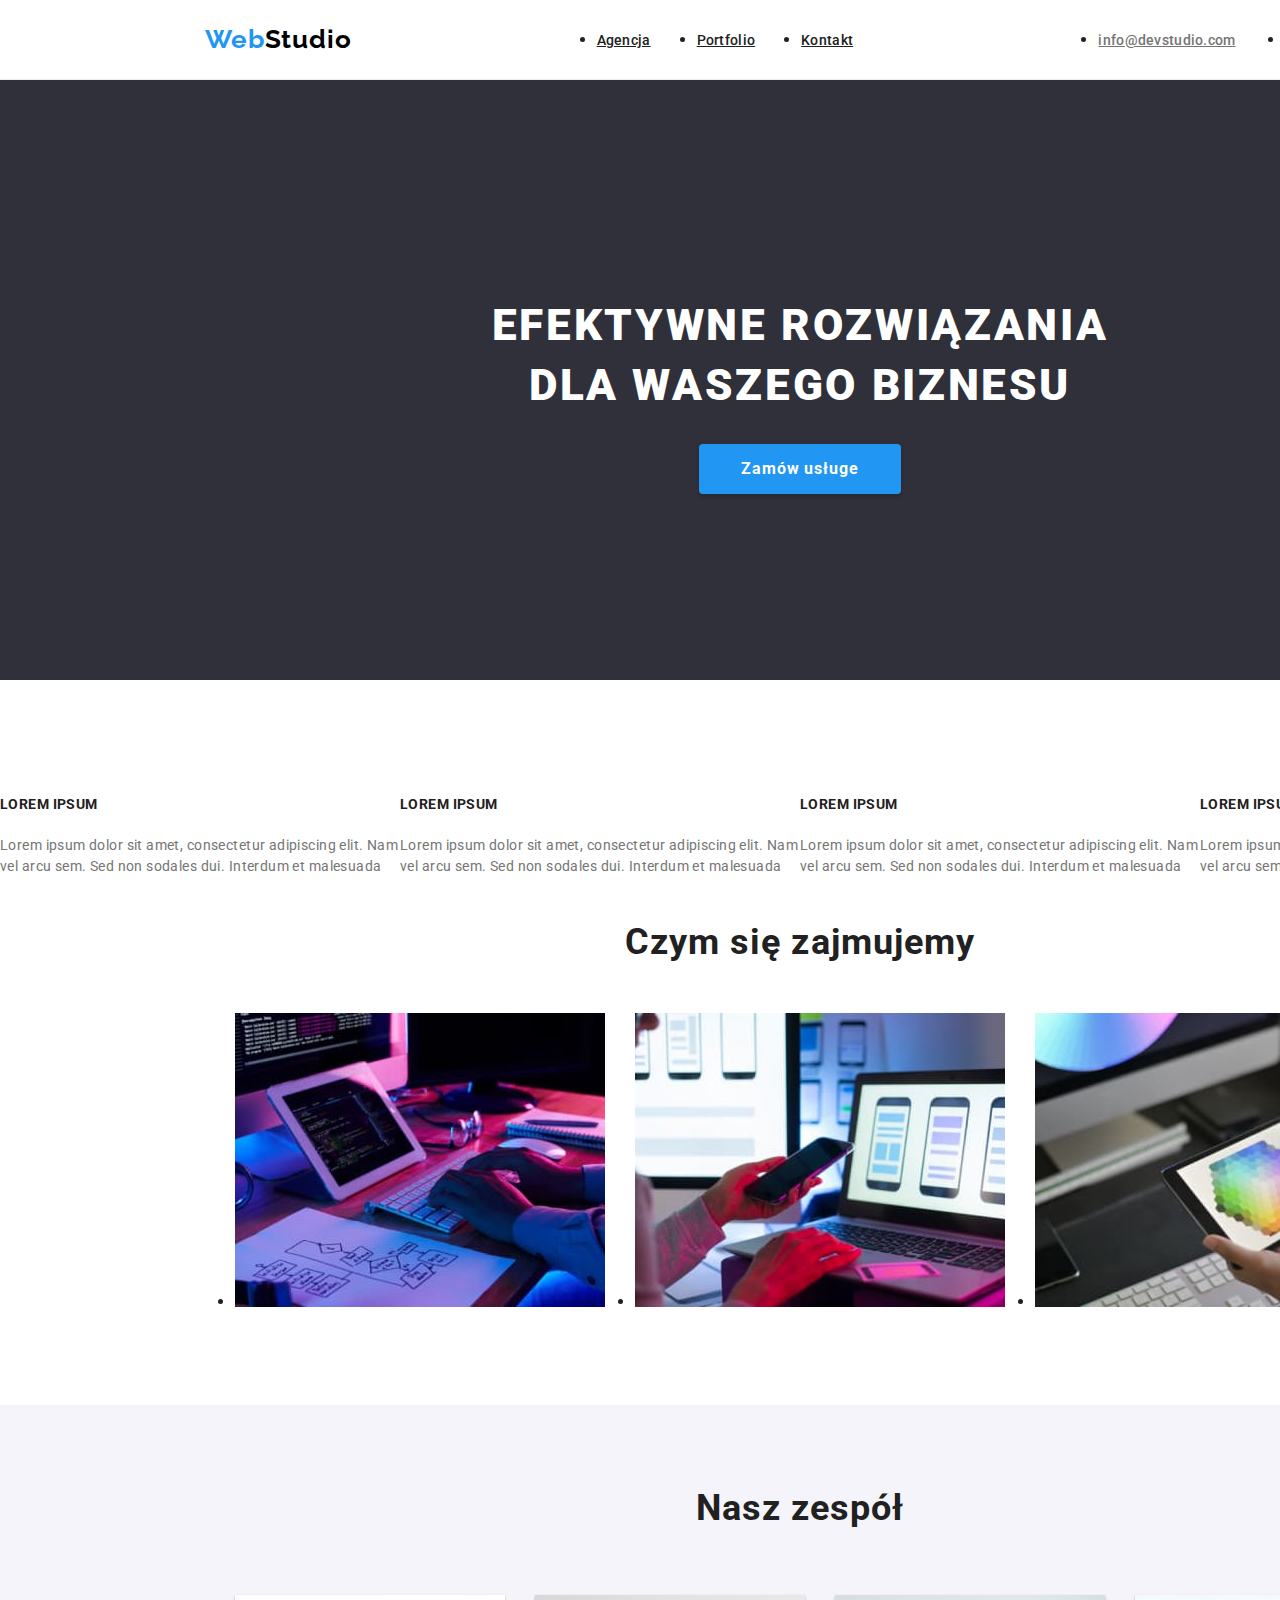
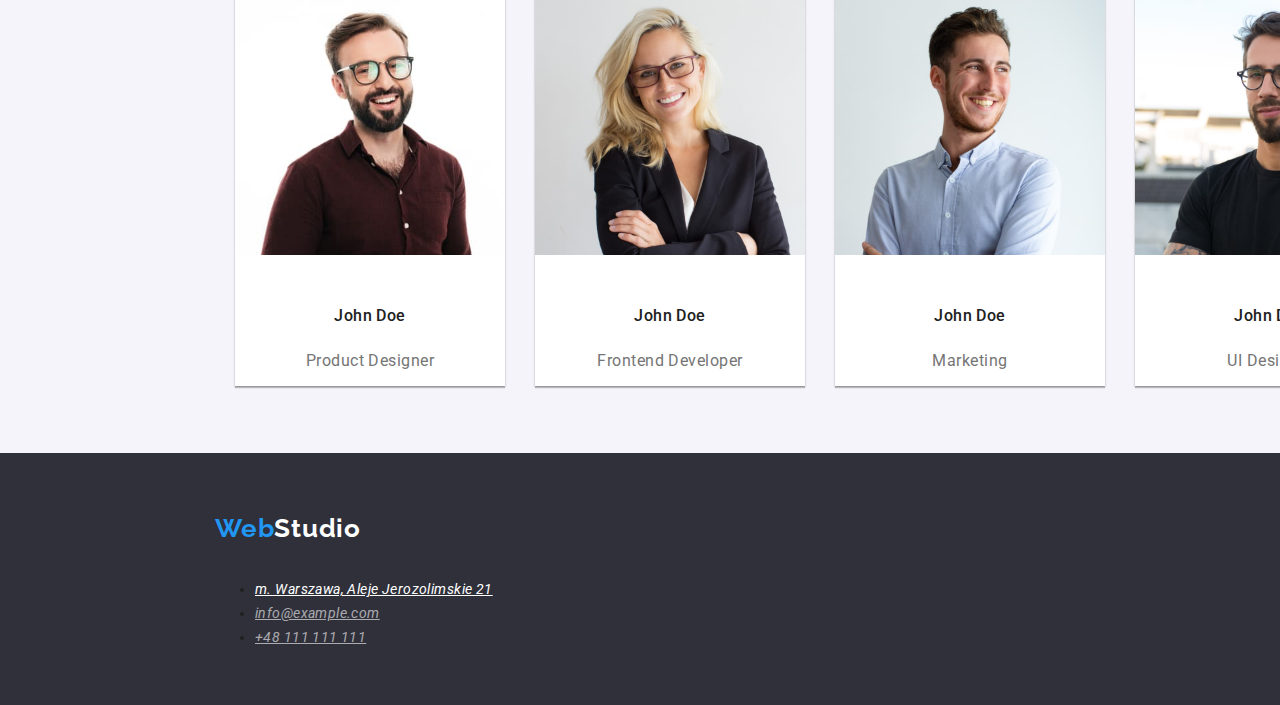
<file: index.html>
<!DOCTYPE html>
<html lang="pl">
  <head>
    <meta charset="UTF-8" />
    <meta http-equiv="X-UA-Compatible" content="IE=edge" />
    <meta name="viewport" content="width=device-width, initial-scale=1.0" />
    <link rel="preconnect" href="https://fonts.googleapis.com" />
    <link rel="preconnect" href="https://fonts.gstatic.com" crossorigin />
    <link
      href="https://fonts.googleapis.com/css2?family=Raleway:wght@700&family=Roboto:wght@400;500;700;900&display=swap"
      rel="stylesheet"
    />
    <link rel="stylesheet" href="css/styles.css" />
    <title>WebStudio</title>
  </head>

  <body>
    <header class="header">
      <a class="logo" href="./index.html"
        ><span class="logo--primary">Web</span
        ><span class="logo--secondary">Studio</span>
      </a>

      <nav class="nav">
        <ul class="nav__list">
          <li class="nav__item">
            <a class="nav__link link--hover" href="#">Agencja</a>
          </li>
          <li class="nav__item">
            <a class="nav__link link--hover" href="./portfolio.html"
              >Portfolio</a
            >
          </li>
          <li class="nav__item">
            <a class="nav__link link--hover" href="#">Kontakt</a>
          </li>
        </ul>
      </nav>

      <ul class="contact__list">
        <li class="contact__item">
          <a
            class="contact__link contact--email link--hover"
            href="mailto:info@devstudio.com"
            >info@devstudio.com</a
          >
        </li>
        <li>
          <a
            class="contact__link contact--telephone link--hover"
            href="tel:48111111111"
            >+48 111 111 111</a
          >
        </li>
      </ul>
    </header>

    <main class="main">
      <!-- Main Page -->
      <section class="banner">
        <h1 class="title--primary center">
          EFEKTYWNE ROZWIĄZANIA<br />
          DLA WASZEGO BIZNESU
        </h1>
        <button
          class="button--primary button__text--primary banner__button"
          type="button"
        >
          Zamów usługe
        </button>
      </section>
      <!-- Skills -->
      <section class="skills">
        <div class="skill__item">
          <h5 class="skill__title">LOREM IPSUM</h5>
          <p class="skill__description">
            Lorem ipsum dolor sit amet, consectetur adipiscing elit. Nam vel
            arcu sem. Sed non sodales dui. Interdum et malesuada
          </p>
        </div>
        <div class="skill__item">
          <h5 class="skill__title">LOREM IPSUM</h5>
          <p class="skill__description">
            Lorem ipsum dolor sit amet, consectetur adipiscing elit. Nam vel
            arcu sem. Sed non sodales dui. Interdum et malesuada
          </p>
        </div>
        <div class="skill__item">
          <h5 class="skill__title">LOREM IPSUM</h5>
          <p class="skill__description">
            Lorem ipsum dolor sit amet, consectetur adipiscing elit. Nam vel
            arcu sem. Sed non sodales dui. Interdum et malesuada
          </p>
        </div>
        <div class="skill__item">
          <h5 class="skill__title">LOREM IPSUM</h5>
          <p class="skill__description">
            Lorem ipsum dolor sit amet, consectetur adipiscing elit. Nam vel
            arcu sem. Sed non sodales dui. Interdum et malesuada
          </p>
        </div>
      </section>

      <!-- About us-->
      <section class="about-us">
        <h2 class="title--secondary center">Czym się zajmujemy</h2>
        <ul class="about-us__list list--primary">
          <li class="about-us__item">
            <img
              class="about-us__img img--about-us"
              src="images/index/about-us/coding.jpg"
              alt="programista piszę na klawiaturze"
              width="370"
              height="294"
            />
          </li>
          <li class="about-us__item">
            <img
              class="about-us__img img--about-us"
              src="images/index/about-us/layout_page_tel.jpg"
              alt="programista patrzy na szablon strony dla telefonu"
              width="370"
              height="294"
            />
          </li>
          <li class="about-us__item">
            <img
              class="about-us__img img--about-us"
              src="images/index/about-us/color_palette.jpg"
              alt="grafik używa palety kolorów na tablecie"
              width="370"
              height="294"
            />
          </li>
        </ul>
      </section>

      <!-- Team -->
      <section class="team">
        <h2 class="title--secondary">Nasz zespół</h2>
        <ul class="team__list list--secondary center">
          <li class="team__item">
            <img
              class="team__img img--team"
              src="images/index/team/worker_1.jpg"
              alt="Portret pracownika"
              width="270"
              height="260"
            />
            <h4 class="team__name">John Doe</h4>
            <p class="team__profession">Product Designer</p>
          </li>
          <li class="team__item">
            <img
              class="team__img img--team"
              src="images/index/team/worker_2.jpg"
              alt="Portret pracownika"
              width="270"
              height="260"
            />
            <h4 class="team__name">John Doe</h4>
            <p class="team__profession">Frontend Developer</p>
          </li>
          <li class="team__item">
            <img
              class="team__img img--team"
              src="images/index/team/worker_3.jpg"
              alt="Portret pracownika"
              width="270"
              height="260"
            />
            <h4 class="team__name">John Doe</h4>
            <p class="team__profession">Marketing</p>
          </li>
          <li class="team__item">
            <img
              class="team__img img--team"
              src="images/index/team/worker_4.jpg"
              alt="Portret pracownika"
              width="270"
              height="260"
            />
            <h4 class="team__name">John Doe</h4>
            <p class="team__profession">UI Designer</p>
          </li>
        </ul>
      </section>
    </main>

    <footer class="footer">
      <a class="logo" href="./index.html"
        ><span class="logo--primary">Web</span
        ><span class="logo--secondary">Studio</span>
      </a>

      <address class="address">
        <ul class="address__list">
          <li class="address__item">
            <a
              class="address__street link--hover"
              href="https://goo.gl/maps/t1FT8zSSvb9LW3xy8"
              target="_blank"
              >m. Warszawa, Aleje Jerozolimskie 21</a
            >
          </li>
          <li class="address__item link--hover">
            <a class="address__link link--hover" href="mailto:info@example.com"
              >info@example.com</a
            >
          </li>
          <li class="address__item">
            <a class="address__link link--hover" href="tel:48111111111"
              >+48 111 111 111</a
            >
          </li>
        </ul>
      </address>
    </footer>
  </body>
</html>
</file>
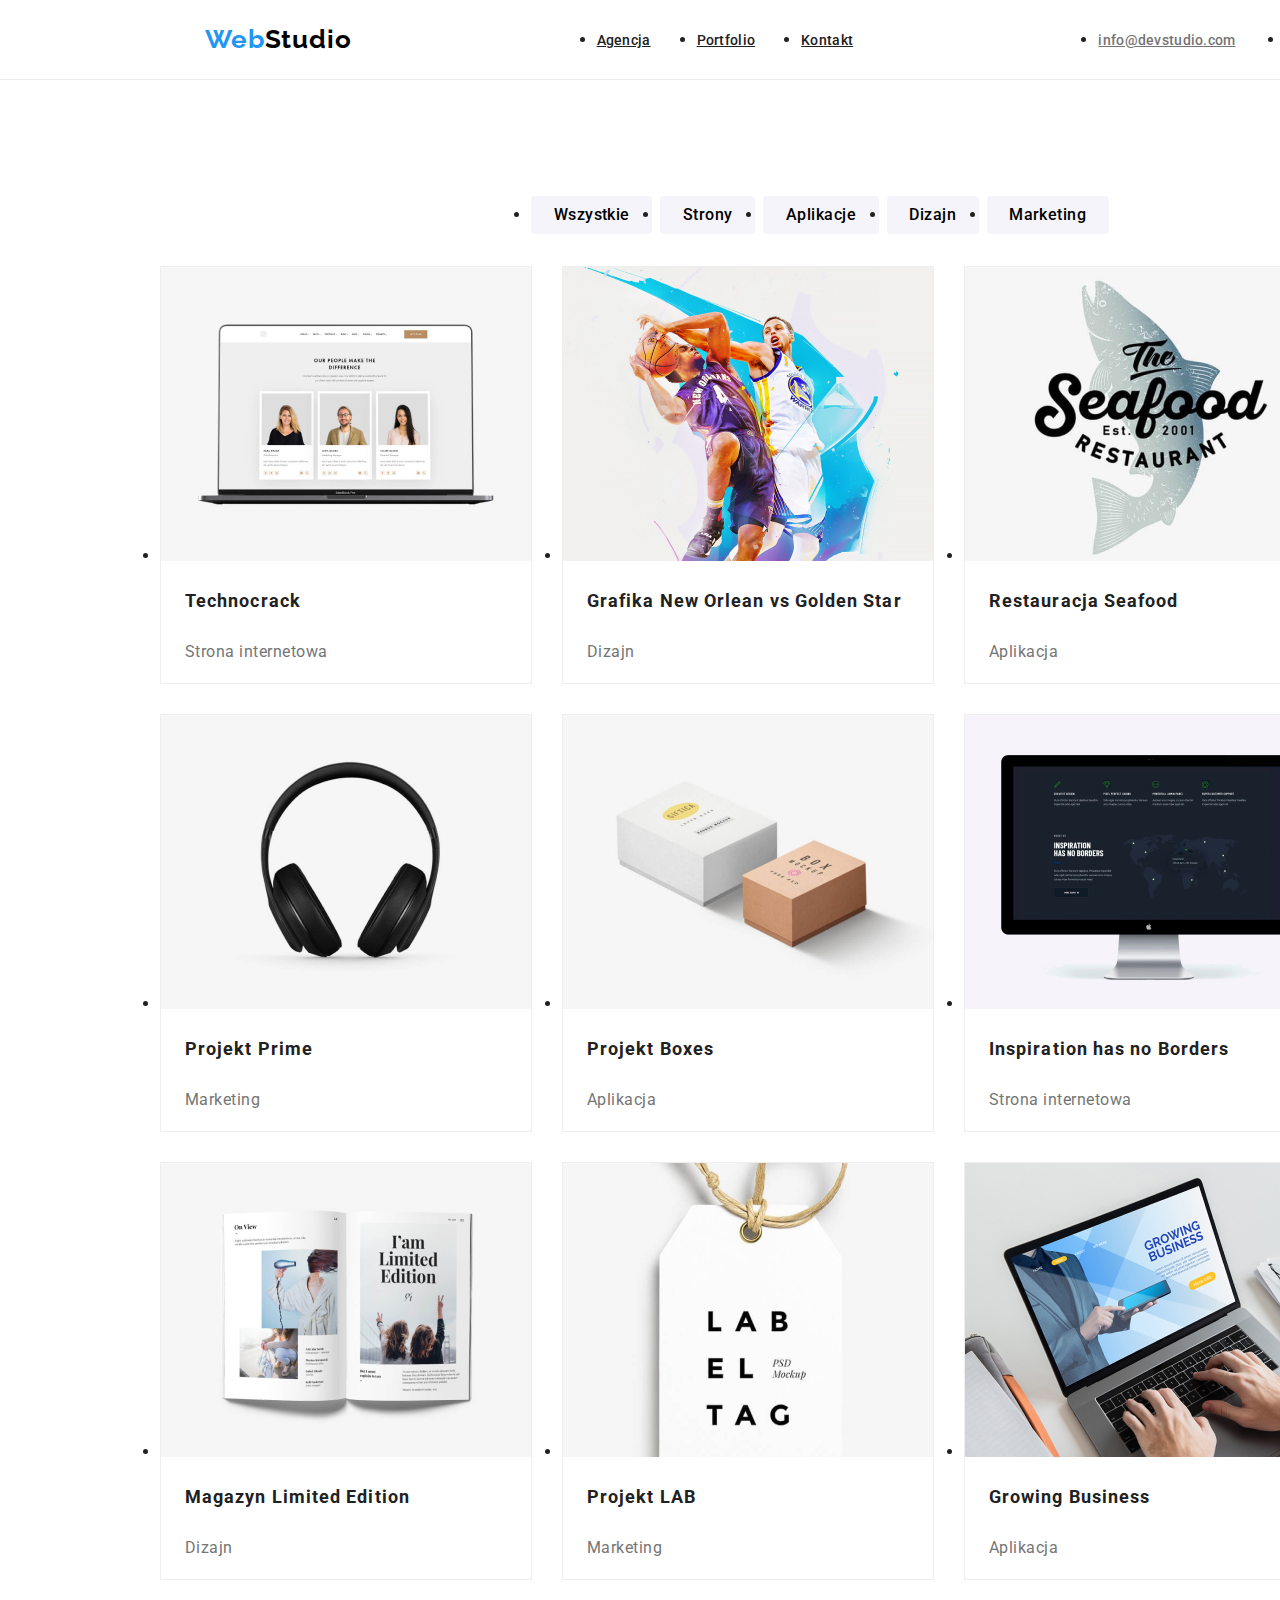
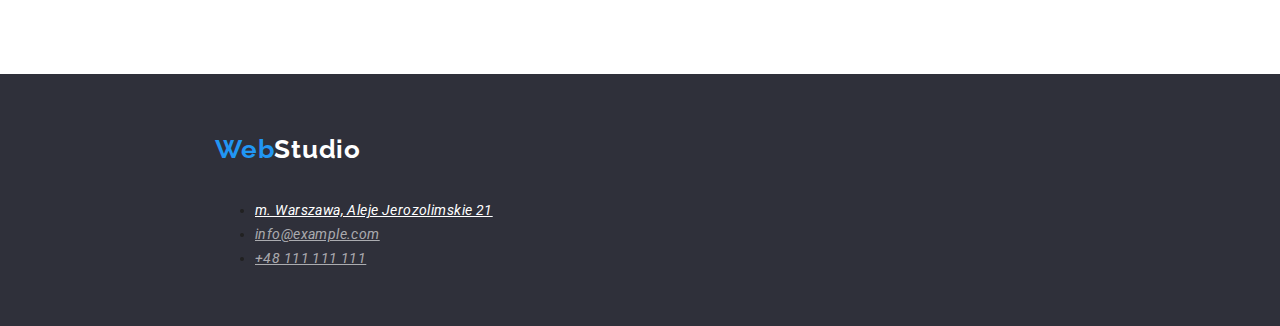
<file: portfolio.html>
<!DOCTYPE html>
<html lang="pl">
  <head>
    <meta charset="UTF-8" />
    <meta http-equiv="X-UA-Compatible" content="IE=edge" />
    <meta name="viewport" content="width=device-width, initial-scale=1.0" />
    <link rel="preconnect" href="https://fonts.googleapis.com" />
    <link rel="preconnect" href="https://fonts.gstatic.com" crossorigin />
    <link
      href="https://fonts.googleapis.com/css2?family=Raleway:wght@700&family=Roboto:wght@400;500;700;900&display=swap"
      rel="stylesheet"
    />
    <link rel="stylesheet" href="css/styles.css" />
    <title>WebStudio</title>
  </head>

  <body>
    <header class="header">
      <a class="logo" href="./index.html"
        ><span class="logo--primary">Web</span
        ><span class="logo--secondary">Studio</span>
      </a>

      <nav class="nav">
        <ul class="nav__list">
          <li class="nav__item">
            <a class="nav__link link--hover" href="#">Agencja</a>
          </li>
          <li class="nav__item">
            <a class="nav__link link--hover" href="./portfolio.html"
              >Portfolio</a
            >
          </li>
          <li class="nav__item">
            <a class="nav__link link--hover" href="#">Kontakt</a>
          </li>
        </ul>
      </nav>
      <ul class="contact__list">
        <li class="contact__item">
          <a
            class="contact__link contact--email link--hover"
            href="mailto:info@devstudio.com"
            >info@devstudio.com</a
          >
        </li>
        <li class="contact__item">
          <a
            class="contact__link contact--telephone link--hover"
            href="tel:48111111111"
            >+48 111 111 111</a
          >
        </li>
      </ul>
    </header>

    <main class="main">
      <!-- Navigation MENU-->
      <div class="menu">
        <ul class="menu__list">
          <li class="menu__item">
            <button
              class="menu__button button__text--secondary button--all hover"
              type="button"
            >
              Wszystkie
            </button>
          </li>
          <li class="menu__item">
            <button
              class="menu__button button__text--secondary button--pages hover"
              type="button"
            >
              Strony
            </button>
          </li>
          <li class="menu__item">
            <button
              class="menu__button button__text--secondary button--apps hover"
              type="button"
            >
              Aplikacje
            </button>
          </li>
          <li class="menu__item">
            <button
              class="menu__button button__text--secondary button--design hover"
              type="button"
            >
              Dizajn
            </button>
          </li>
          <li class="menu__item">
            <button
              class="menu__button button__text--secondary button--marketing hover"
              type="button"
            >
              Marketing
            </button>
          </li>
        </ul>
      </div>

      <section class="cards">
        <ul class="card__list">
          <li class="card__item">
            <img
              class="card__img"
              src="images/portfolio/items/technocrack_photo.jpg"
              alt="Strona internetowa na laptopie"
              width="370"
              height="294"
            />
            <h3 class="card__title">Technocrack</h3>
            <p class="card__description">Strona internetowa</p>
          </li>
          <li class="card__item">
            <img
              class="card__img"
              src="images/portfolio/items/new_orlean_vs_golden_star_photo.jpg"
              alt="Dwóch koszykarzy"
              width="370"
              height="294"
            />
            <h3 class="card__title">Grafika New Orlean vs Golden Star</h3>
            <p class="card__description">Dizajn</p>
          </li>
          <li class="card__item">
            <img
              class="card__img"
              src="images/portfolio/items/restaurant_seafood_photo.jpg"
              alt="Logo restauracji seafood"
              width="370"
              height="294"
            />
            <h3 class="card__title">Restauracja Seafood</h3>
            <p class="card__description">Aplikacja</p>
          </li>
          <li class="card__item">
            <img
              class="card__img"
              src="images/portfolio/items/headphones_photo.jpg"
              alt="słuchawki"
              width="370"
              height="294"
            />
            <h3 class="card__title">Projekt Prime</h3>
            <p class="card__description">Marketing</p>
          </li>
          <li class="card__item">
            <img
              class="card__img"
              src="images/portfolio/items/project_boxes_photo.jpg"
              alt="Zdjęcie projektu 'Boxes'"
              width="370"
              height="294"
            />
            <h3 class="card__title">Projekt Boxes</h3>
            <p class="card__description">Aplikacja</p>
          </li>
          <li class="card__item">
            <img
              class="card__img"
              src="images/portfolio/items/inspiration_border_monitor_photo.jpg"
              alt="Strona internetowa na monitorze firmy 'Apple'"
              width="370"
              height="294"
            />
            <h3 class="card__title">Inspiration has no Borders</h3>
            <p class="card__description">Strona internetowa</p>
          </li>
          <li class="card__item">
            <img
              class="card__img"
              src="images/portfolio/items/magazine_limited_edition_photo.jpg"
              alt="Magazyn limitowana edycja"
              width="370"
              height="294"
            />
            <h3 class="card__title">Magazyn Limited Edition</h3>
            <p class="card__description">Dizajn</p>
          </li>
          <li class="card__item">
            <img
              class="card__img"
              src="images/portfolio/items/project_lab_tag_photo.jpg"
              alt="wisiorek projeku 'LAB'"
              width="370"
              height="294"
            />
            <h3 class="card__title">Projekt LAB</h3>
            <p class="card__description">Marketing</p>
          </li>
          <li class="card__item">
            <img
              class="card__img"
              src="images/portfolio/items/growing_buisness_laptop_photo.jpg"
              alt="Apliakcja 'Growing Business' na laptopie"
              width="370"
              height="294"
            />
            <h3 class="card__title">Growing Business</h3>
            <p class="card__description">Aplikacja</p>
          </li>
        </ul>
      </section>
    </main>

    <footer class="footer">
      <a class="logo" href="./index.html"
        ><span class="logo--primary">Web</span
        ><span class="logo--secondary">Studio</span>
      </a>

      <address class="address">
        <ul class="address__list">
          <li class="address__item">
            <a
              class="address__street link--hover"
              href="https://goo.gl/maps/t1FT8zSSvb9LW3xy8"
              target="_blank"
              >m. Warszawa, Aleje Jerozolimskie 21</a
            >
          </li>
          <li class="address__item">
            <a class="address__link link--hover" href="mailto:info@example.com"
              >info@example.com</a
            >
          </li>
          <li class="address__item">
            <a class="address__link link--hover" href="tel:48111111111"
              >+48 111 111 111</a
            >
          </li>
        </ul>
      </address>
    </footer>
  </body>
</html>
</file>
<file: css/styles.css>
/* || RESEST [w następnym zadaniu]*/
*,
*::before,
*::after {
  box-sizing: border-box;
}

/* || Variables */
:root {
  /* || FONTS */
  --ff: Roboto, sans-serif;
  --ff-logo: Raleway, sans-serif;
  --fs: 16px;

  /* || COLORS */
  --font-color-primary: #212121;
  --font-color-secondary: #fff;
  --font-color-p: #757575;

  --font-color-contact-header: #757575;
  --font-color-contact-footer: #ffffff99;
  --font-color-street: #fff;

  --font-color-hover: #2196f3;

  /* | LOGO COLORS*/
  --font-color-logo-primary: #2196f3;

  --font-color-logo-secondary-black: #000;
  --font-color-logo-secondary-light: #fff;

  /* | BUTTON COLORS */
  --font-color-button-primary: #fff;

  --font-color-button-secondary: #212121;
  --font-color-button-secondary-hover: #fff;

  /* || BACKGROUND */
  --bgcolor: #fff;
  --bgcolor-dark: #2f303a;
  --bgcolor-fade: #f5f4fa;

  /* | BUTTONS BACKGROUND */
  --bgcolor-button-primary: #2196f3;
  --bgcolor-button-primary-hover: #1076c9;

  --bgcolor-button-secondary: #f5f4fa;
  --bgcolor-button-secondary-hover: #2196f3;

  /* || BORDERS */
  --border-header: 1px solid #ececec;
  --border-porfolio-items: 1px solid #eeeeee;
  --border-header: 1px solid #ececec;

  /* || SHADOWS */
  --shadow-team: 0px 2px 1px 0px rgba(0, 0, 0, 0.2),
    0px 1px 1px 0px rgba(0, 0, 0, 0.14), 0px 1px 3px 0px rgba(0, 0, 0, 0.12);

  /* | SHADOW BUTTONS */
  --shadow-button-primary: 0px 4px 4px 0px #00000026;

  --shadow-button-menu-hover: 0px 2px 2px 0px #0000001f,
    0px 1px 2px 0px #00000014, 0px 3px 1px 0px #0000001a;
}

/* || UTILITY CLASSES */
.center {
  text-align: center;
}

/* || PSEUDO CLASSES */
.hover:hover,
.hover:focus-visible {
  background-color: var(--bgcolor-button-secondary-hover);
  color: var(--font-color-button-secondary-hover);

  box-shadow: var(--shadow-button-menu-hover);
}
.banner__button:hover,
.banner__button:focus-visible {
  background-color: var(--bgcolor-button-primary-hover);
}
.link--hover:hover,
.link--hover:focus {
  color: var(--font-color-hover);
}

/* || General */
body {
  margin: 0 auto;
  width: 1600px;

  font-family: var(--ff);
  font-size: var(--fs);
  color: var(--font-color-primary);

  background-color: var(--bgcolor);
}
/* Resetowanie w następnym zadaniu  */
/* ul {
  margin: 0;
  padding: 0;
  list-style-type: none;
  list-style: none;
}*/
/* a {
  text-decoration: none;
} */

/* || HEADER */
.header {
  display: flex;
  align-items: center;
  justify-content: space-evenly;

  height: 80px;

  border-bottom: var(--border-header);
}

/* | LOGO */
.logo {
  font-family: var(--ff-logo);
  font-size: 26px;
  font-weight: 700;
  line-height: 1.192;
  letter-spacing: 0.03em;

  text-decoration: none;
}
.logo--primary {
  color: var(--font-color-logo-primary);
}
.logo--secondary {
  color: var(--font-color-logo-secondary-black);
}

/* | NAVIGATION */
.nav__list,
.contact__list {
  display: flex;
}
.nav__list {
  gap: 46px;
}
.contact__list {
  gap: 50px;
}
.nav__link,
.contact__link {
  font-size: 14px;
  font-weight: 500;
  line-height: 1.143;
  letter-spacing: 0.02em;
}
.nav__link {
  color: inherit;
}
.contact__link {
  color: var(--font-color-contact-header);
}

/* || MAIN */
.banner {
  display: flex;
  flex-flow: column;
  align-items: center;
  justify-content: center;

  margin-bottom: 94px;
  height: 600px;

  color: var(--font-color-secondary);
  text-align: center;

  background-color: var(--bgcolor-dark);
}
/* | TITLE */
.title--primary {
  font-size: 2.75rem;
  font-weight: 900;
  line-height: 1.364;
  letter-spacing: 0.06em;
}
.title--secondary {
  margin-bottom: 50px;

  font-size: 2.25rem;
  font-weight: 700;
  line-height: 1.167;
  letter-spacing: 0.03em;
}

/* | SKILLS */
/* trzeba zrobic skill__list */
.skills {
  display: flex;
  align-items: center;
  justify-content: center;
}
.skill__item {
  display: flex;
  flex-flow: column;
  align-items: flex-start;
}
.skill__title {
  margin-bottom: 10px;

  font-size: 0.875rem;
  font-weight: 700;
  line-height: 1;
  letter-spacing: 0.03em;
}
.skill__description {
  color: var(--font-color-p);
  font-size: 0.875rem;
  line-height: 1.5;
  letter-spacing: 0.03em;
}

/* | ABOUT US */
.about-us__list {
  display: flex;
  align-items: center;
  justify-content: center;
  gap: 30px;
  margin-bottom: 94px;
}

/* | TEAM */
/* Trzeba zresetować tagi (w następnym zadaniu) */
.team {
  display: flex;
  flex-flow: column;
  align-items: center;
  justify-content: center;

  height: 648px;

  background-color: var(--bgcolor-fade);
}
.team__list {
  display: flex;
  flex-flow: row;
  gap: 30px;
}
.team__item {
  display: flex;
  flex-flow: column;

  background-color: var(--bgcolor);

  box-shadow: var(--shadow-team);
}
.team__img {
  margin-bottom: 30px;
}
.team__name {
  margin-bottom: 10px;

  font-weight: 500;
  line-height: 1.188;
  letter-spacing: 0.03em;
}
.team__profession {
  color: var(--font-color-p);
  line-height: 1.188;
  letter-spacing: 0.03em;
}

/* || FOOTER */
.footer {
  display: flex;
  flex-flow: column;

  height: 252px;

  background-color: var(--bgcolor-dark);
}
.footer .logo {
  margin-top: 60px;
}
.footer .logo--secondary {
  color: var(--font-color-logo-secondary-light);
}
.address {
  margin-top: 20px;
}
.footer .logo,
.address {
  margin-left: 215px;
}

.address__list {
  font-size: 14px;
  line-height: 1.714;
  letter-spacing: 0.03em;
}
.address__link {
  color: var(--font-color-contact-footer);
}
.address__street {
  color: var(--font-color-street);
}

/* | BUTTONS */
.button--primary {
  /* box model */
  padding: 10px 41.5px;

  /* visual */
  border: none;
  border-radius: 4px;
  background-color: var(--bgcolor-button-primary);

  /* misc */
  box-shadow: var(--shadow-button-primary);
}
.button__text--primary {
  /* ↓↓↓ to się usunie potem */
  font-family: inherit;
  color: var(--font-color-button-primary);
  font-size: 16px;
  font-weight: 700;
  line-height: 1.875;
  letter-spacing: 0.06em;
}
.button--primary,
.menu__button {
  cursor: pointer;
}

/* || PORTFOLIO */
/* | MENU */
.menu {
  display: flex;
  align-items: center;
  justify-content: center;

  margin-top: 100px;
}
.menu__list {
  display: flex;
  gap: 8px;
}

.menu__button {
  padding: 6px 22.5px;

  border: none;
  border-radius: 4px;
  background-color: var(--bgcolor-button-secondary);
}
.button__text--secondary {
  /* ↓↓↓ w resecie się to zrobi, potem usune */
  font-family: inherit;
  font-size: 16px;
  font-weight: 500;
  line-height: 1.625;
  letter-spacing: 0.03em;
}
/* | CARDS */
.cards {
  margin: 0 auto 94px auto;
  width: 1360px;
  margin-bottom: 94px;
}
.card__list {
  display: flex;
  flex-flow: row wrap;
  gap: 30px;
}
.card__item {
  border: var(--border-porfolio-items);
}
.card__title {
  font-size: 1.125rem;
  font-weight: 700;
  line-height: 2;
  letter-spacing: 0.06em;
}
.card__description {
  color: var(--font-color-p);
  font-size: 1rem;
  line-height: 1.875;
  letter-spacing: 0.03em;
}
.card__title,
.card__description {
  margin-left: 24px;
}
</file>
